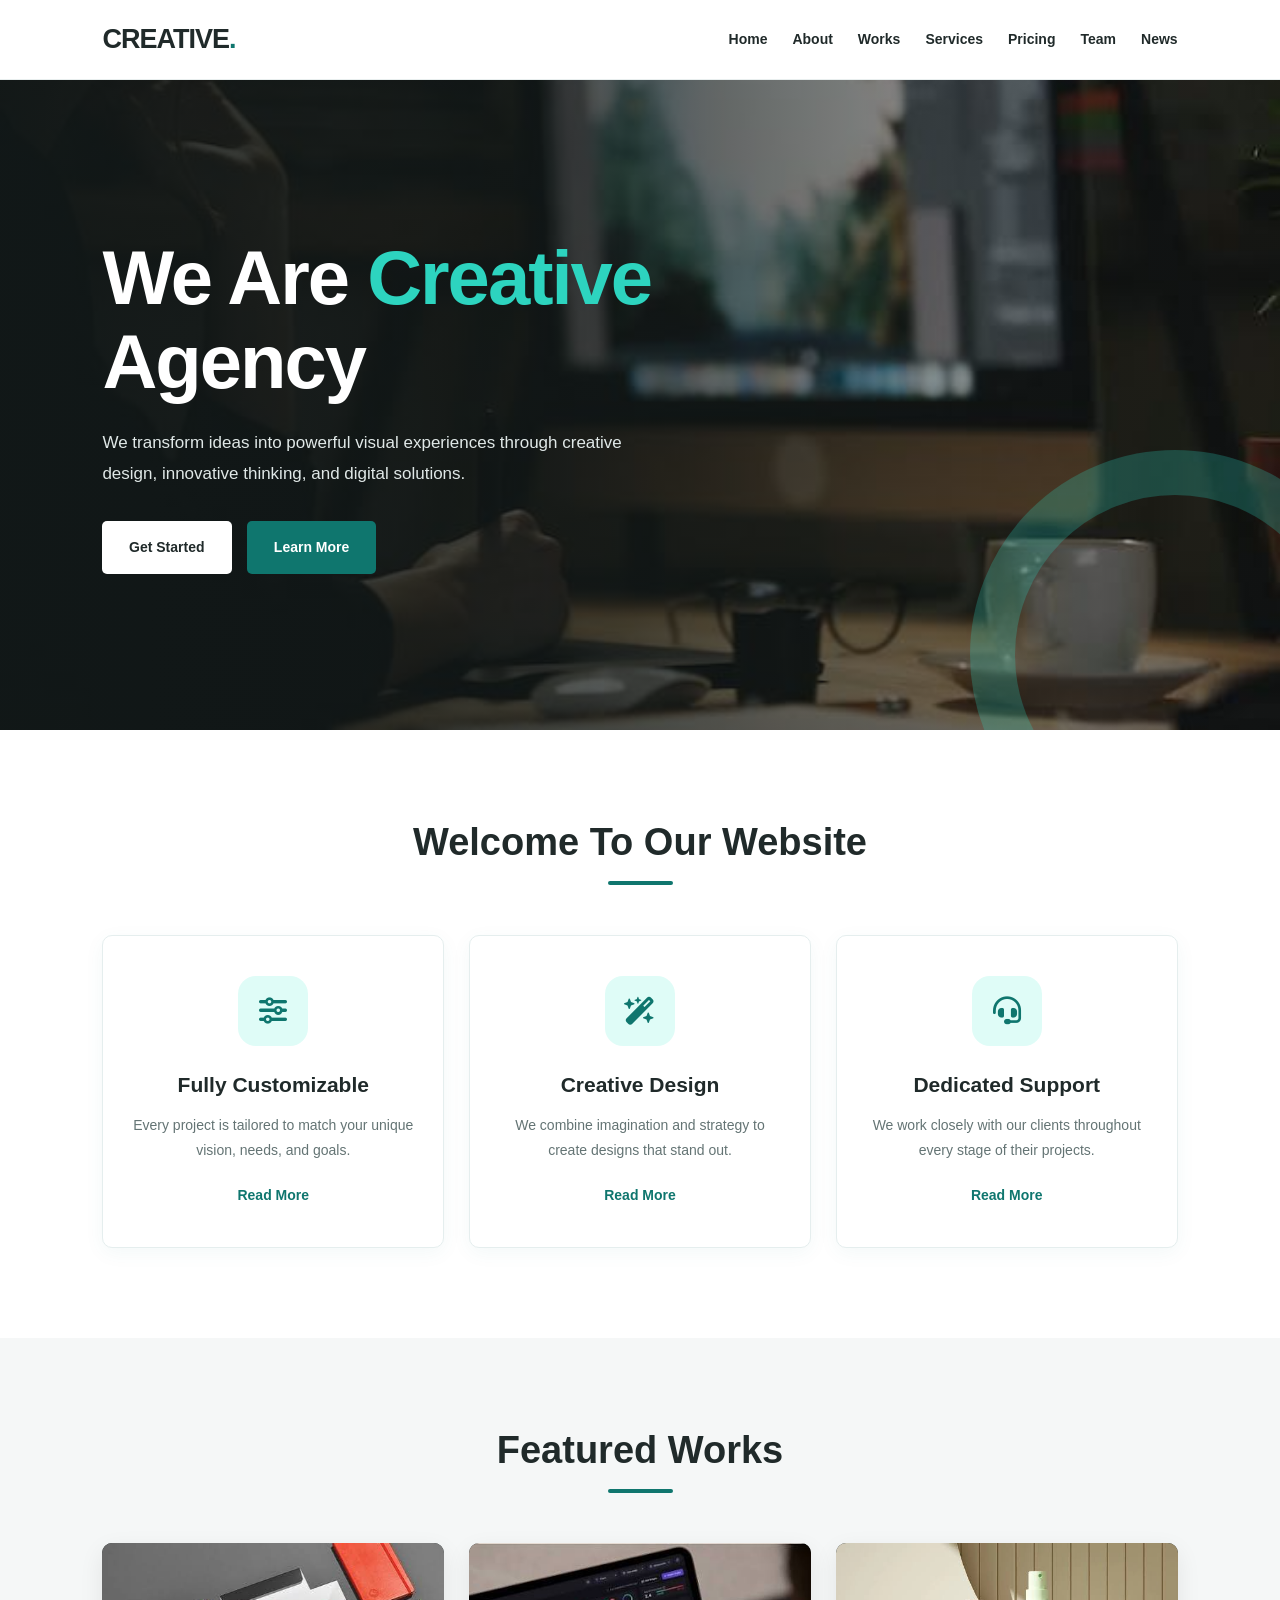
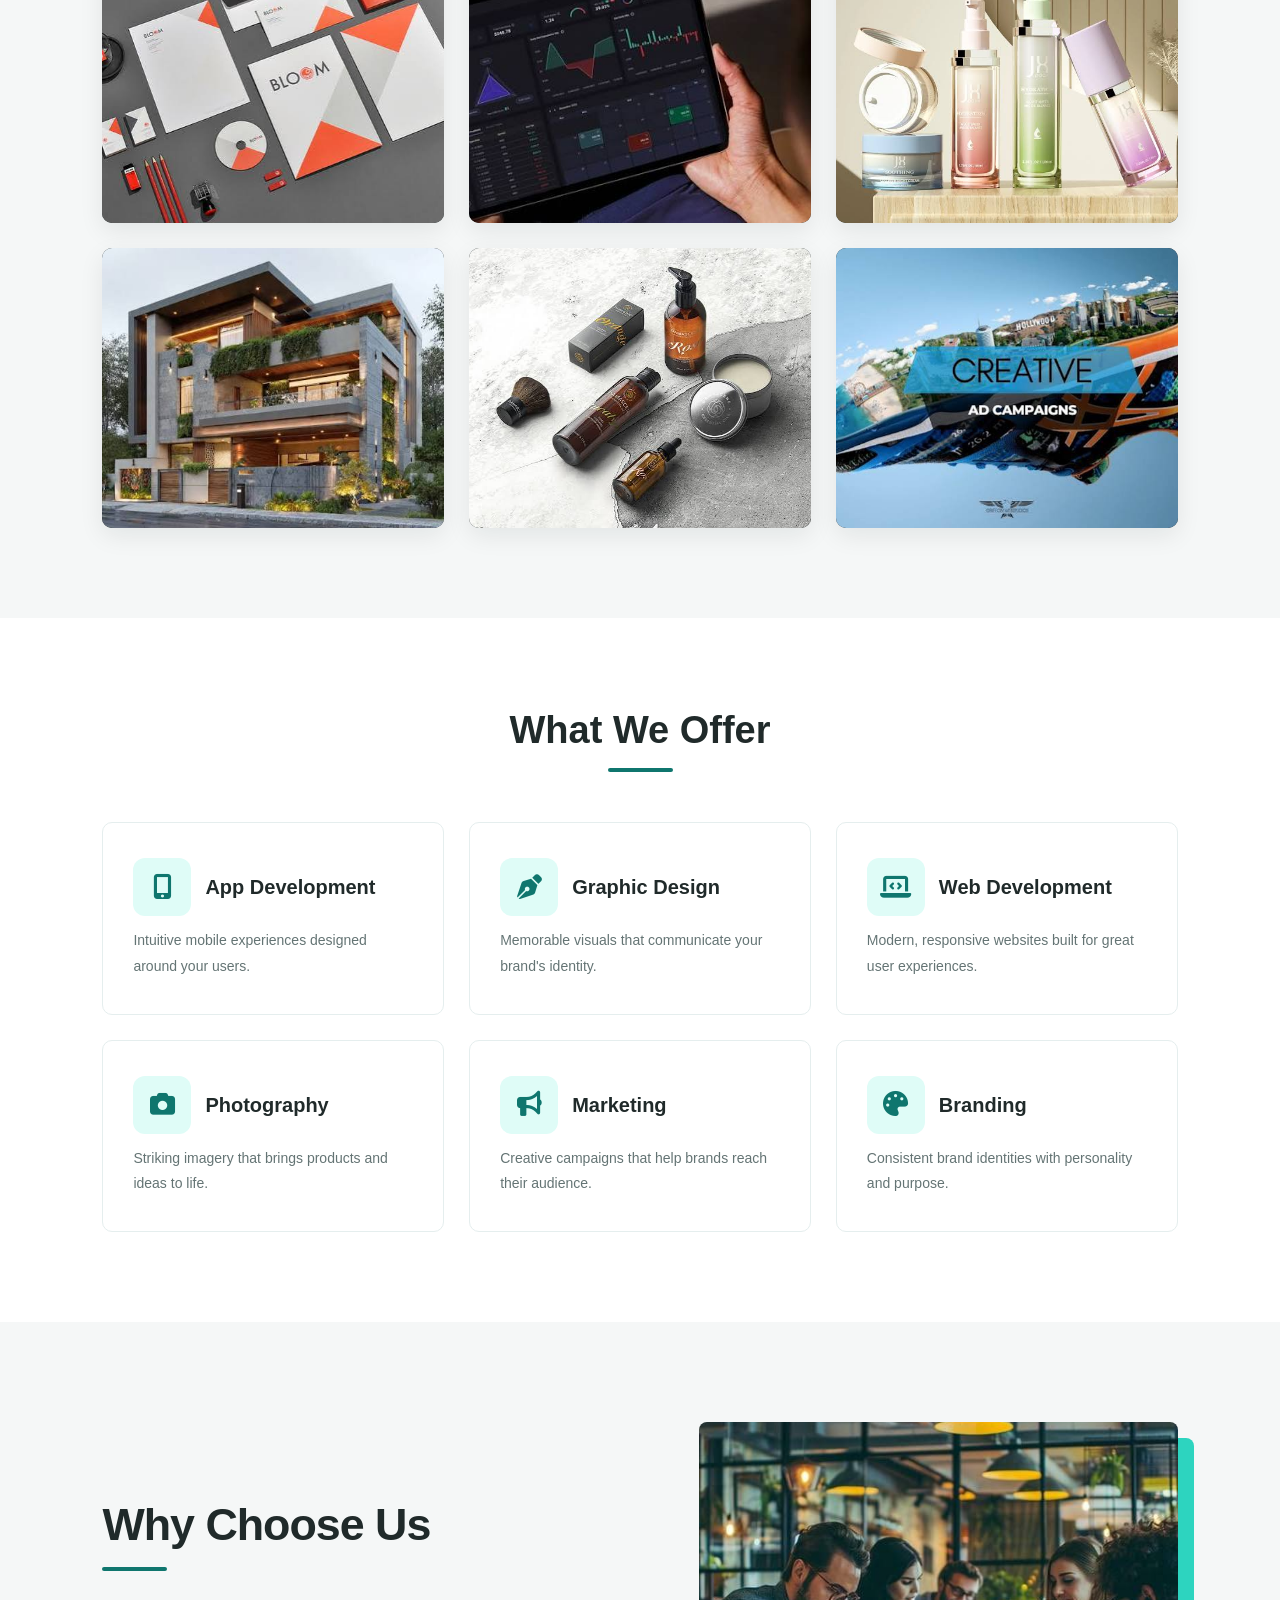
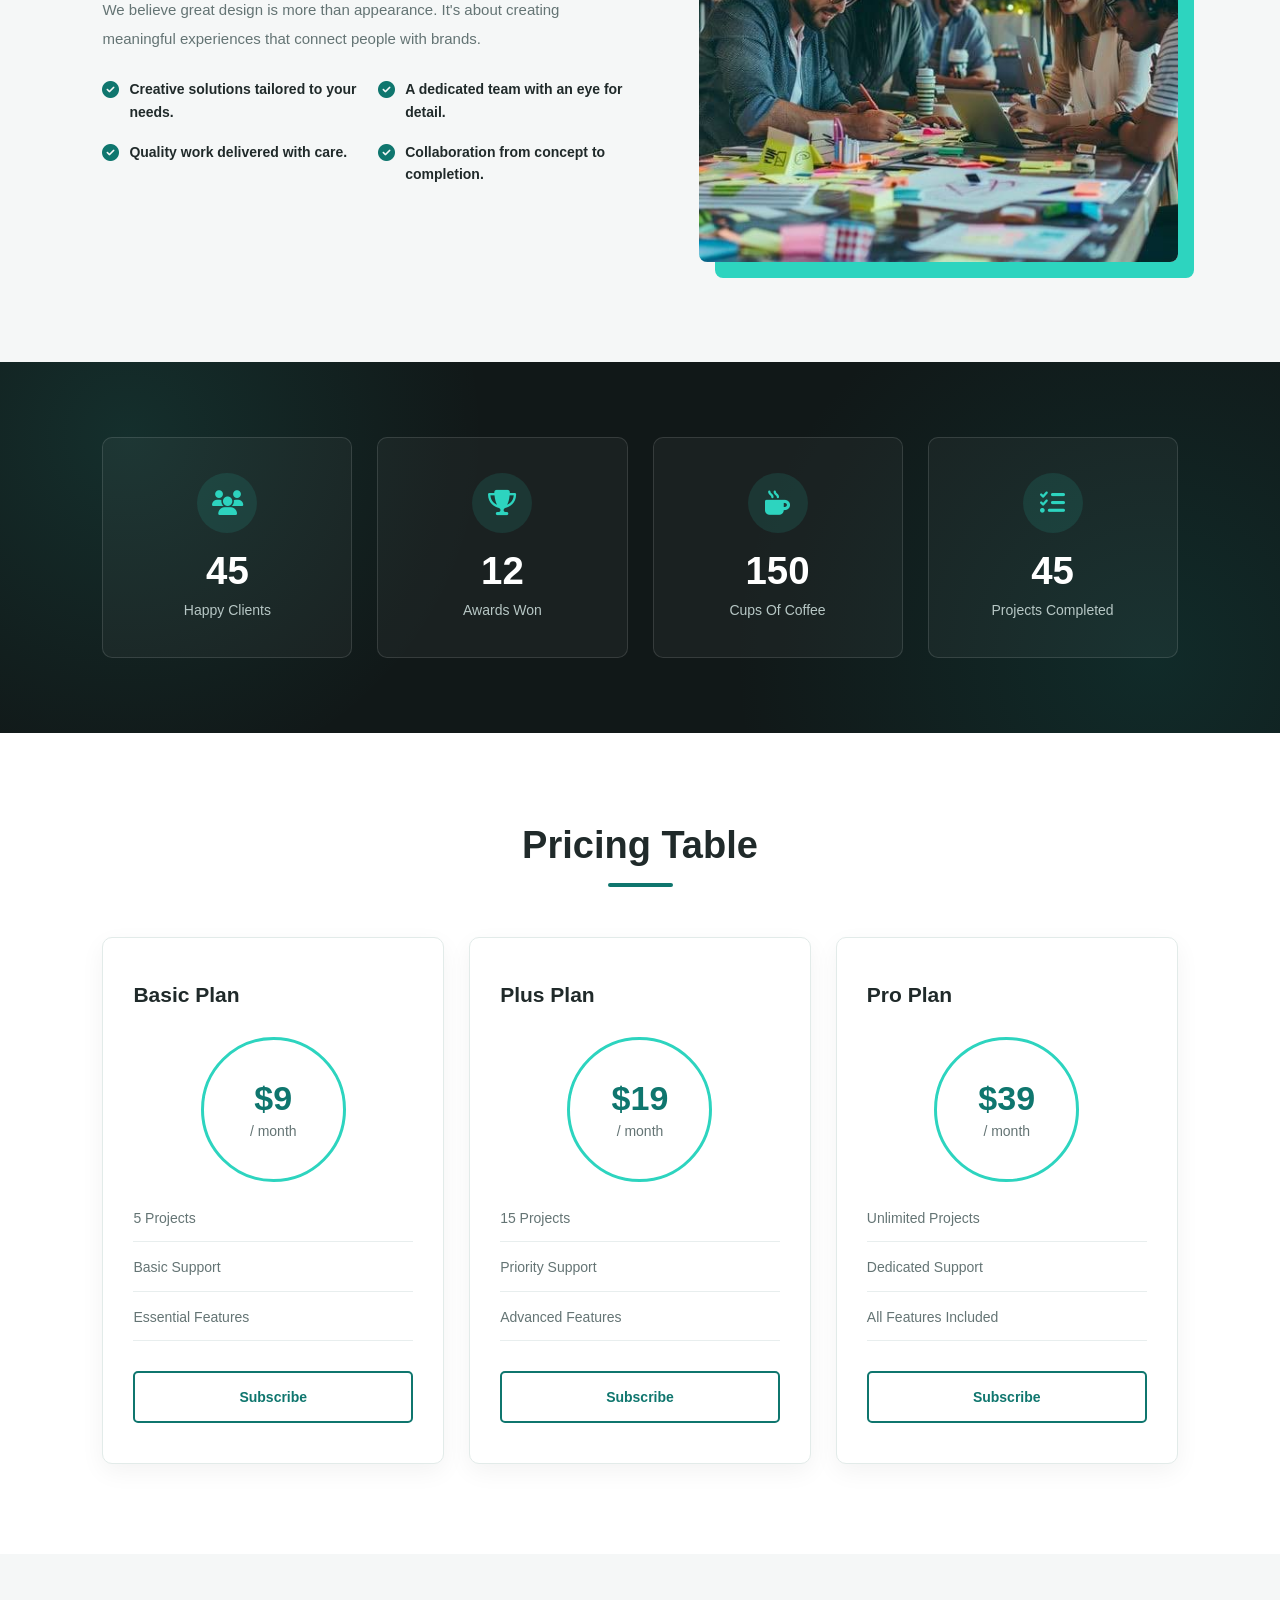
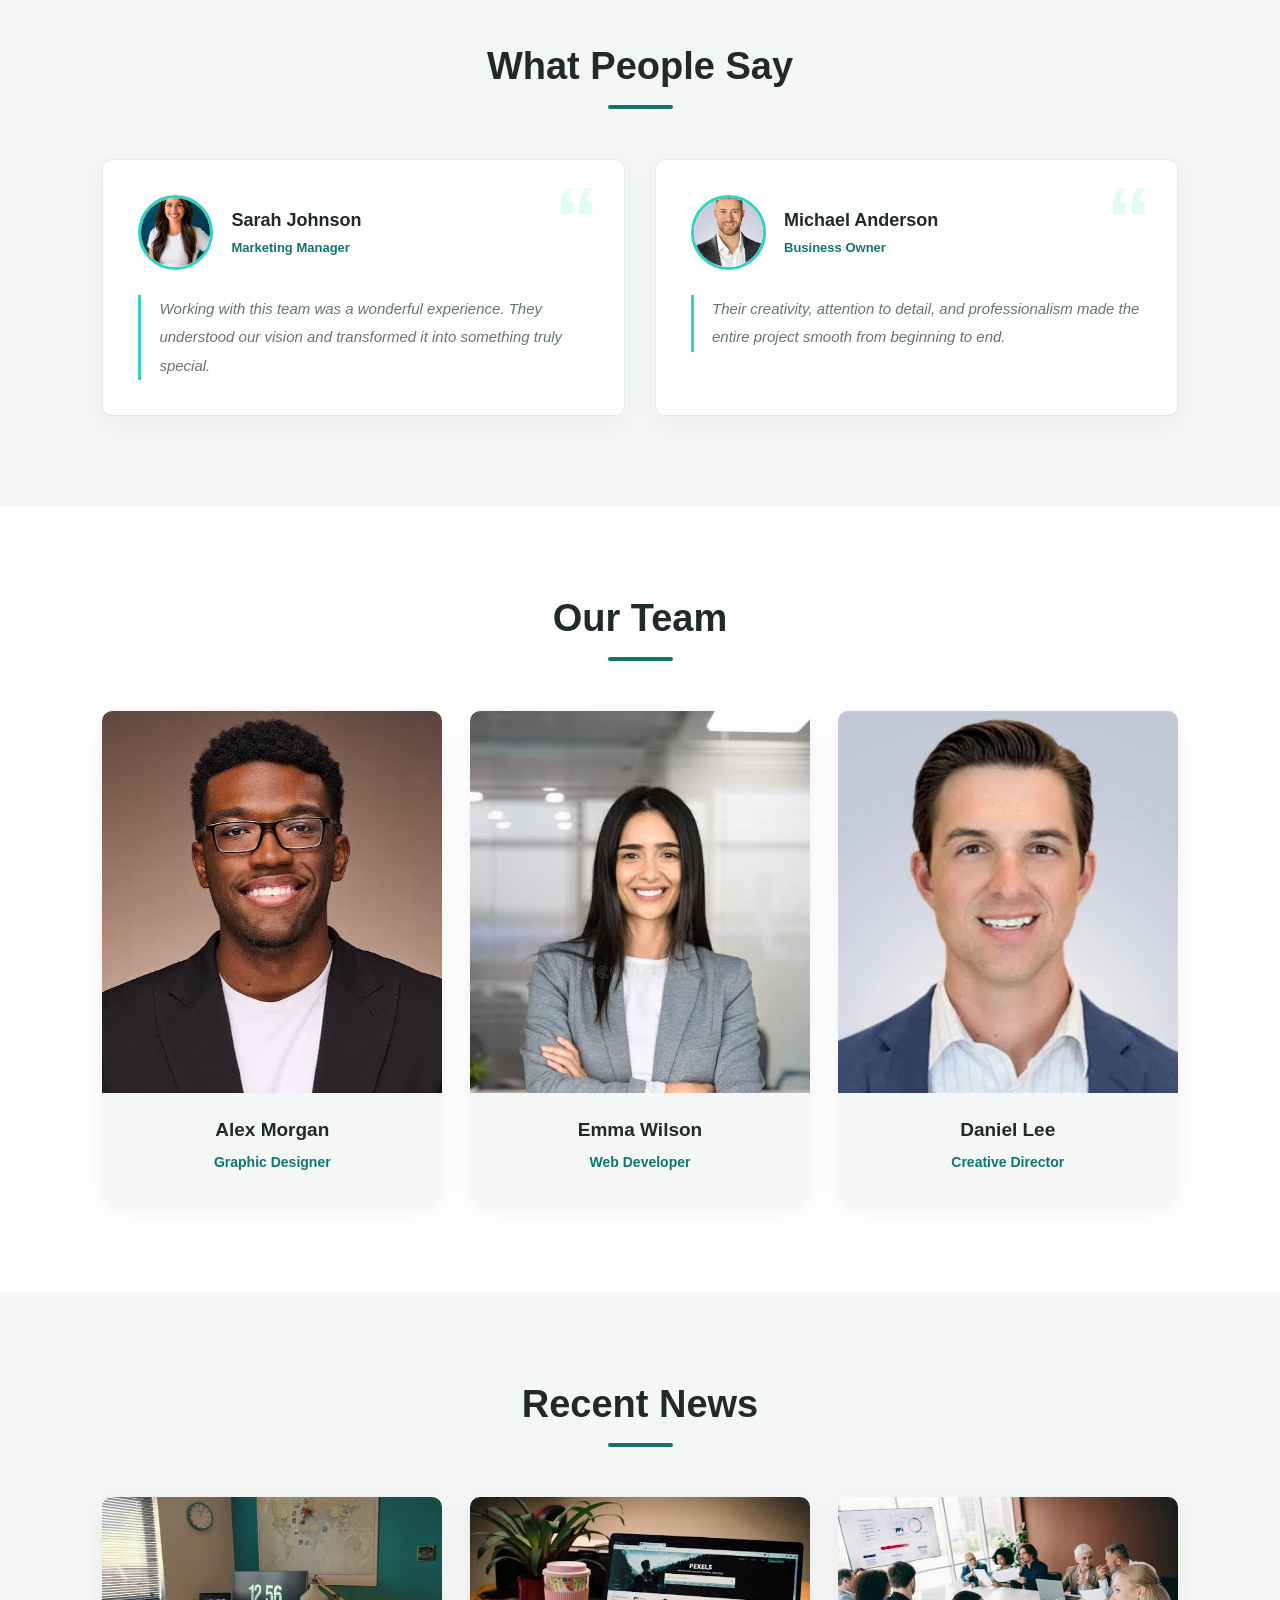
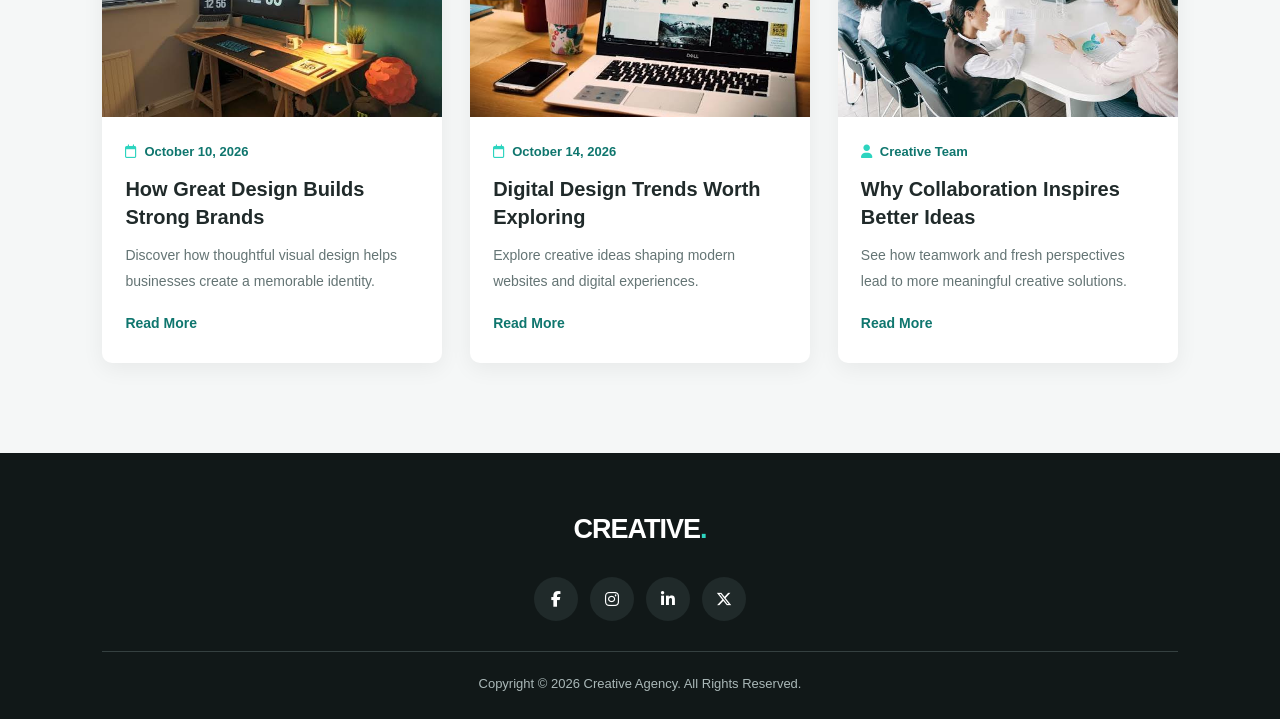
<file: index.html>
<!DOCTYPE html>
<html lang="en">
<head>
    <meta charset="UTF-8">
    <meta name="viewport" content="width=device-width, initial-scale=1.0">

    <title>Creative Agency</title>

    <link rel="stylesheet" href="style.css">
    <link rel="stylesheet" href="https://cdnjs.cloudflare.com/ajax/libs/font-awesome/6.7.2/css/all.min.css">
</head>

<body>

    <header class="header">
        <a href="#home" class="logo">CREATIVE<span>.</span></a>

        <nav class="navbar" aria-label="Main navigation">
            <a href="#home">Home</a>
            <a href="#about">About</a>
            <a href="#works">Works</a>
            <a href="#services">Services</a>
            <a href="#pricing">Pricing</a>
            <a href="#team">Team</a>
            <a href="#news">News</a>
        </nav>
    </header>

    <main>
        <section class="hero" id="home">
            <div class="hero-content">
                <h1>We Are <span>Creative</span> Agency</h1>
                <p>
                    We transform ideas into powerful visual experiences
                    through creative design, innovative thinking, and
                    digital solutions.
                </p>
                <div class="hero-buttons">
                    <a href="#welcome" class="btn btn-light">Get Started</a>
                    <a href="#works" class="btn btn-primary">Learn More</a>
                </div>
            </div>
        </section>

        <section class="welcome section-padding" id="welcome">
            <div class="section-header">
                <h2>Welcome To Our Website</h2>
                <span class="section-line"></span>
            </div>
            <div class="features-container">

                <article class="feature-card">
                    <i class="fa-solid fa-sliders feature-icon"
                       aria-hidden="true"></i>
                    <h3>Fully Customizable</h3>
                    <p>
                        Every project is tailored to match your unique
                        vision, needs, and goals.
                    </p>
                    <a href="#services" class="card-link">Read More</a>
                </article>

                <article class="feature-card">
                    <i class="fa-solid fa-wand-magic-sparkles feature-icon"
                       aria-hidden="true"></i>
                    <h3>Creative Design</h3>
                    <p>
                        We combine imagination and strategy to create
                        designs that stand out.
                    </p>
                    <a href="#works" class="card-link">Read More</a>
                </article>

                <article class="feature-card">
                    <i class="fa-solid fa-headset feature-icon"
                       aria-hidden="true"></i>
                    <h3>Dedicated Support</h3>
                    <p>
                        We work closely with our clients throughout
                        every stage of their projects.
                    </p>
                    <a href="#news" class="card-link">Read More</a>
                </article>

            </div>
        </section>

        <section class="portfolio section-padding" id="works">
            <div class="section-header">
                <h2>Featured Works</h2>
                <span class="section-line"></span>
            </div>

            <div class="portfolio-container">

                <article class="portfolio-card">
                    <img src="images/work1.jpg"
                         alt="Creative branding project">
                    <div class="portfolio-overlay">
                        <span class="portfolio-category">Branding</span>
                        <h3>Visual Identity</h3>
                        <div class="portfolio-actions">
                            <a href="#services" aria-label="Explore branding services">
                                <i class="fa-solid fa-arrow-up-right-from-square"
                                   aria-hidden="true"></i>
                            </a>
                            <a href="#about" aria-label="Learn about our agency">
                                <i class="fa-solid fa-magnifying-glass-plus"
                                   aria-hidden="true"></i>
                            </a>
                        </div>
                    </div>
                </article>

                <article class="portfolio-card">
                    <img src="images/work2.jpg"
                         alt="Modern website design project">
                    <div class="portfolio-overlay">
                        <span class="portfolio-category">Web Design</span>
                        <h3>Digital Experience</h3>
                        <div class="portfolio-actions">
                            <a href="#services" aria-label="Explore web design services">
                                <i class="fa-solid fa-arrow-up-right-from-square"
                                   aria-hidden="true"></i>
                            </a>
                            <a href="#about" aria-label="Learn about our agency">
                                <i class="fa-solid fa-magnifying-glass-plus"
                                   aria-hidden="true"></i>
                            </a>
                        </div>
                    </div>
                </article>

                <article class="portfolio-card">
                    <img src="images/work3.jpg"
                         alt="Creative packaging design">
                    <div class="portfolio-overlay">
                        <span class="portfolio-category">Packaging</span>
                        <h3>Product Stories</h3>
                        <div class="portfolio-actions">
                            <a href="#services" aria-label="Explore design services">
                                <i class="fa-solid fa-arrow-up-right-from-square"
                                   aria-hidden="true"></i>
                            </a>
                            <a href="#about" aria-label="Learn about our agency">
                                <i class="fa-solid fa-magnifying-glass-plus"
                                   aria-hidden="true"></i>
                            </a>
                        </div>
                    </div>
                </article>

                <article class="portfolio-card">
                    <img src="images/work4.jpg"
                         alt="Architectural design project">
                    <div class="portfolio-overlay">
                        <span class="portfolio-category">Architecture</span>
                        <h3>Modern Spaces</h3>
                        <div class="portfolio-actions">
                            <a href="#services" aria-label="Explore creative services">
                                <i class="fa-solid fa-arrow-up-right-from-square"
                                   aria-hidden="true"></i>
                            </a>
                            <a href="#about" aria-label="Learn about our agency">
                                <i class="fa-solid fa-magnifying-glass-plus"
                                   aria-hidden="true"></i>
                            </a>
                        </div>
                    </div>
                </article>

                <article class="portfolio-card">
                    <img src="images/work5.jpg"
                         alt="Creative product photography">
                    <div class="portfolio-overlay">
                        <span class="portfolio-category">Photography</span>
                        <h3>Product Stories</h3>
                        <div class="portfolio-actions">
                            <a href="#services" aria-label="Explore photography services">
                                <i class="fa-solid fa-arrow-up-right-from-square"
                                   aria-hidden="true"></i>
                            </a>
                            <a href="#about" aria-label="Learn about our agency">
                                <i class="fa-solid fa-magnifying-glass-plus"
                                   aria-hidden="true"></i>
                            </a>
                        </div>
                    </div>
                </article>

                <article class="portfolio-card">
                    <img src="images/work6.jpg"
                         alt="Creative advertising campaign">
                    <div class="portfolio-overlay">
                        <span class="portfolio-category">Campaign</span>
                        <h3>Bold Ideas</h3>
                        <div class="portfolio-actions">
                            <a href="#services" aria-label="Explore campaign services">
                                <i class="fa-solid fa-arrow-up-right-from-square"
                                   aria-hidden="true"></i>
                            </a>
                            <a href="#about" aria-label="Learn about our agency">
                                <i class="fa-solid fa-magnifying-glass-plus"
                                   aria-hidden="true"></i>
                            </a>
                        </div>
                    </div>
                </article>

            </div>
        </section>

        <section class="services section-padding" id="services">
            <div class="section-header">
                <h2>What We Offer</h2>
                <span class="section-line"></span>
            </div>

            <div class="services-container">

                <article class="service-card">
                    <h3>
                        <i class="fa-solid fa-mobile-screen-button"
                           aria-hidden="true"></i>
                        App Development
                    </h3>
                    <p>Intuitive mobile experiences designed around your users.</p>
                </article>

                <article class="service-card">
                    <h3>
                        <i class="fa-solid fa-pen-nib"
                           aria-hidden="true"></i>
                        Graphic Design
                    </h3>
                    <p>Memorable visuals that communicate your brand's identity.</p>
                </article>

                <article class="service-card">
                    <h3>
                        <i class="fa-solid fa-laptop-code"
                           aria-hidden="true"></i>
                        Web Development
                    </h3>
                    <p>Modern, responsive websites built for great user experiences.</p>
                </article>

                <article class="service-card">
                    <h3>
                        <i class="fa-solid fa-camera"
                           aria-hidden="true"></i>
                        Photography
                    </h3>
                    <p>Striking imagery that brings products and ideas to life.</p>
                </article>

                <article class="service-card">
                    <h3>
                        <i class="fa-solid fa-bullhorn"
                           aria-hidden="true"></i>
                        Marketing
                    </h3>
                    <p>Creative campaigns that help brands reach their audience.</p>
                </article>

                <article class="service-card">
                    <h3>
                        <i class="fa-solid fa-palette"
                           aria-hidden="true"></i>
                        Branding
                    </h3>
                    <p>Consistent brand identities with personality and purpose.</p>
                </article>

            </div>
        </section>

        <section class="about section-padding" id="about">

            <div class="about-content">
                <div class="section-header section-header-left">
                    <h2>Why Choose Us</h2>
                    <span class="section-line"></span>
                </div>
                <p>
                    We believe great design is more than appearance.
                    It's about creating meaningful experiences that connect people with brands.
                </p>
                <ul class="about-list">
                    <li>
                        <i class="fa-solid fa-circle-check"
                           aria-hidden="true"></i>
                        Creative solutions tailored to your needs.
                    </li>
                    <li>
                        <i class="fa-solid fa-circle-check"
                           aria-hidden="true"></i>
                        A dedicated team with an eye for detail.
                    </li>
                    <li>
                        <i class="fa-solid fa-circle-check"
                           aria-hidden="true"></i>
                        Quality work delivered with care.
                    </li>
                    <li>
                        <i class="fa-solid fa-circle-check"
                           aria-hidden="true"></i>
                        Collaboration from concept to completion.
                    </li>
                </ul>
            </div>

            <div class="about-image">
                <img src="images/about.jpg"
                     alt="Creative team working together in a studio">
            </div>

        </section>

        <section class="stats section-padding" id="stats">

            <div class="stats-container">

                <article class="stat-card">
                    <i class="fa-solid fa-users" aria-hidden="true"></i>
                    <h3>45</h3>
                    <p>Happy Clients</p>
                </article>

                <article class="stat-card">
                    <i class="fa-solid fa-trophy" aria-hidden="true"></i>
                    <h3>12</h3>
                    <p>Awards Won</p>
                </article>

                <article class="stat-card">
                    <i class="fa-solid fa-mug-hot" aria-hidden="true"></i>
                    <h3>150</h3>
                    <p>Cups Of Coffee</p>
                </article>

                <article class="stat-card">
                    <i class="fa-solid fa-list-check" aria-hidden="true"></i>
                    <h3>45</h3>
                    <p>Projects Completed</p>
                </article>

            </div>
        </section>

        <section class="pricing section-padding" id="pricing">
            <div class="section-header">
                <h2>Pricing Table</h2>
                <span class="section-line"></span>
            </div>

            <div class="pricing-container">

                <article class="pricing-card">
                    <h3>Basic Plan</h3>
                    <div class="price-circle">
                        <p><span>$9</span> / month</p>
                    </div>
                    <ul class="pricing-features">
                        <li>5 Projects</li>
                        <li>Basic Support</li>
                        <li>Essential Features</li>
                    </ul>
                    <a href="#contact" class="btn btn-outline">Subscribe</a>
                </article>

                <article class="pricing-card">
                    <h3>Plus Plan</h3>
                    <div class="price-circle">
                        <p><span>$19</span> / month</p>
                    </div>
                    <ul class="pricing-features">
                        <li>15 Projects</li>
                        <li>Priority Support</li>
                        <li>Advanced Features</li>
                    </ul>
                    <a href="#contact" class="btn btn-outline">Subscribe</a>
                </article>

                <article class="pricing-card">
                    <h3>Pro Plan</h3>
                    <div class="price-circle">
                        <p><span>$39</span> / month</p>
                    </div>
                    <ul class="pricing-features">
                        <li>Unlimited Projects</li>
                        <li>Dedicated Support</li>
                        <li>All Features Included</li>
                    </ul>
                    <a href="#contact" class="btn btn-outline">Subscribe</a>
                </article>

            </div>
        </section>

        <section class="testimonials section-padding" id="testimonials">
            <div class="section-header">
                <h2>What People Say</h2>
                <span class="section-line"></span>
            </div>

            <div class="testimonials-container">

                <article class="testimonial-card">
                    <div class="testimonial-person">
                        <img src="images/person2.jpg"
                             alt="Portrait of a satisfied client">
                        <div>
                            <h3>Sarah Johnson</h3>
                            <p>Marketing Manager</p>
                        </div>
                    </div>
                    <blockquote>
                        Working with this team was a wonderful experience.
                        They understood our vision and transformed it into
                        something truly special.
                    </blockquote>
                </article>

                <article class="testimonial-card">
                    <div class="testimonial-person">
                        <img src="images/person1.jpg"
                             alt="Portrait of a satisfied client">
                        <div>
                            <h3>Michael Anderson</h3>
                            <p>Business Owner</p>
                        </div>
                    </div>
                    <blockquote>
                        Their creativity, attention to detail, and
                        professionalism made the entire project smooth
                        from beginning to end.
                    </blockquote>
                </article>

            </div>
        </section>

        <section class="team section-padding" id="team">
            <div class="section-header">
                <h2>Our Team</h2>
                <span class="section-line"></span>
            </div>

            <div class="team-container">
                <article class="team-card">
                    <div class="team-image">
                        <img src="images/team2.jpg"
                             alt="Alex Morgan, graphic designer">
                        <div class="team-socials">
                            <a href="#contact" aria-label="Alex on Facebook">
                                <i class="fa-brands fa-facebook-f"
                                   aria-hidden="true"></i>
                            </a>
                            <a href="#contact" aria-label="Alex on LinkedIn">
                                <i class="fa-brands fa-linkedin-in"
                                   aria-hidden="true"></i>
                            </a>
                            <a href="#contact" aria-label="Alex on Instagram">
                                <i class="fa-brands fa-instagram"
                                   aria-hidden="true"></i>
                            </a>
                        </div>
                    </div>
                    <div class="team-info">
                        <h3>Alex Morgan</h3>
                        <p>Graphic Designer</p>
                    </div>
                </article>

                <article class="team-card">
                    <div class="team-image">
                        <img src="images/team1.jpg"
                             alt="Emma Wilson, web developer">
                        <div class="team-socials">
                            <a href="#contact" aria-label="Emma on Facebook">
                                <i class="fa-brands fa-facebook-f"
                                   aria-hidden="true"></i>
                            </a>
                            <a href="#contact" aria-label="Emma on LinkedIn">
                                <i class="fa-brands fa-linkedin-in"
                                   aria-hidden="true"></i>
                            </a>
                            <a href="#contact" aria-label="Emma on Instagram">
                                <i class="fa-brands fa-instagram"
                                   aria-hidden="true"></i>
                            </a>
                        </div>
                    </div>
                    <div class="team-info">
                        <h3>Emma Wilson</h3>
                        <p>Web Developer</p>
                    </div>
                </article>

                <article class="team-card">
                    <div class="team-image">
                        <img src="images/team3.jpg"
                             alt="Daniel Lee, creative director">
                        <div class="team-socials">
                            <a href="#contact" aria-label="Daniel on Facebook">
                                <i class="fa-brands fa-facebook-f"
                                   aria-hidden="true"></i>
                            </a>
                            <a href="#contact" aria-label="Daniel on LinkedIn">
                                <i class="fa-brands fa-linkedin-in"
                                   aria-hidden="true"></i>
                            </a>
                            <a href="#contact" aria-label="Daniel on Instagram">
                                <i class="fa-brands fa-instagram"
                                   aria-hidden="true"></i>
                            </a>
                        </div>
                    </div>
                    <div class="team-info">
                        <h3>Daniel Lee</h3>
                        <p>Creative Director</p>
                    </div>
                </article>

            </div>
        </section>

        <section class="news section-padding" id="news">
            <div class="section-header">
                <h2>Recent News</h2>
                <span class="section-line"></span>
            </div>

            <div class="news-container">

                <article class="news-card">
                    <img src="images/news1.jpg"
                         alt="Design team exploring new creative ideas">
                    <div class="news-content">
                        <p class="news-meta">
                            <i class="fa-regular fa-calendar"
                               aria-hidden="true"></i>
                            October 10, 2026
                        </p>
                        <h3>How Great Design Builds Strong Brands</h3>
                        <p>
                            Discover how thoughtful visual design helps
                            businesses create a memorable identity.
                        </p>
                        <a href="#contact" class="card-link">Read More</a>
                    </div>
                </article>

                <article class="news-card">
                    <img src="images/news2.jpg"
                         alt="Designer creating a digital interface">
                    <div class="news-content">
                        <p class="news-meta">
                            <i class="fa-regular fa-calendar"
                               aria-hidden="true"></i>
                            October 14, 2026
                        </p>
                        <h3>Digital Design Trends Worth Exploring</h3>
                        <p>
                            Explore creative ideas shaping modern
                            websites and digital experiences.
                        </p>
                        <a href="#contact" class="card-link">Read More</a>
                    </div>
                </article>

                <article class="news-card">
                    <img src="images/news3.jpg"
                         alt="Creative professionals collaborating in a studio">
                    <div class="news-content">
                        <p class="news-meta">
                            <i class="fa-solid fa-user"
                               aria-hidden="true"></i>
                            Creative Team
                        </p>
                        <h3>Why Collaboration Inspires Better Ideas</h3>
                        <p>
                            See how teamwork and fresh perspectives
                            lead to more meaningful creative solutions.
                        </p>
                        <a href="#contact" class="card-link">Read More</a>
                    </div>
                </article>

            </div>
        </section>

    </main>

    <footer class="footer" id="contact">

        <a href="#home" class="footer-logo">CREATIVE<span>.</span></a>

        <div class="footer-socials">
            <a href="#contact" aria-label="Facebook">
                <i class="fa-brands fa-facebook-f" aria-hidden="true"></i>
            </a>
            <a href="#contact" aria-label="Instagram">
                <i class="fa-brands fa-instagram" aria-hidden="true"></i>
            </a>
            <a href="#contact" aria-label="LinkedIn">
                <i class="fa-brands fa-linkedin-in" aria-hidden="true"></i>
            </a>
            <a href="#contact" aria-label="Twitter">
                <i class="fa-brands fa-x-twitter" aria-hidden="true"></i>
            </a>
        </div>

        <p class="copyright">
            Copyright &copy; 2026 Creative Agency. All Rights Reserved.
        </p>

    </footer>

</body>
</html>
</file>
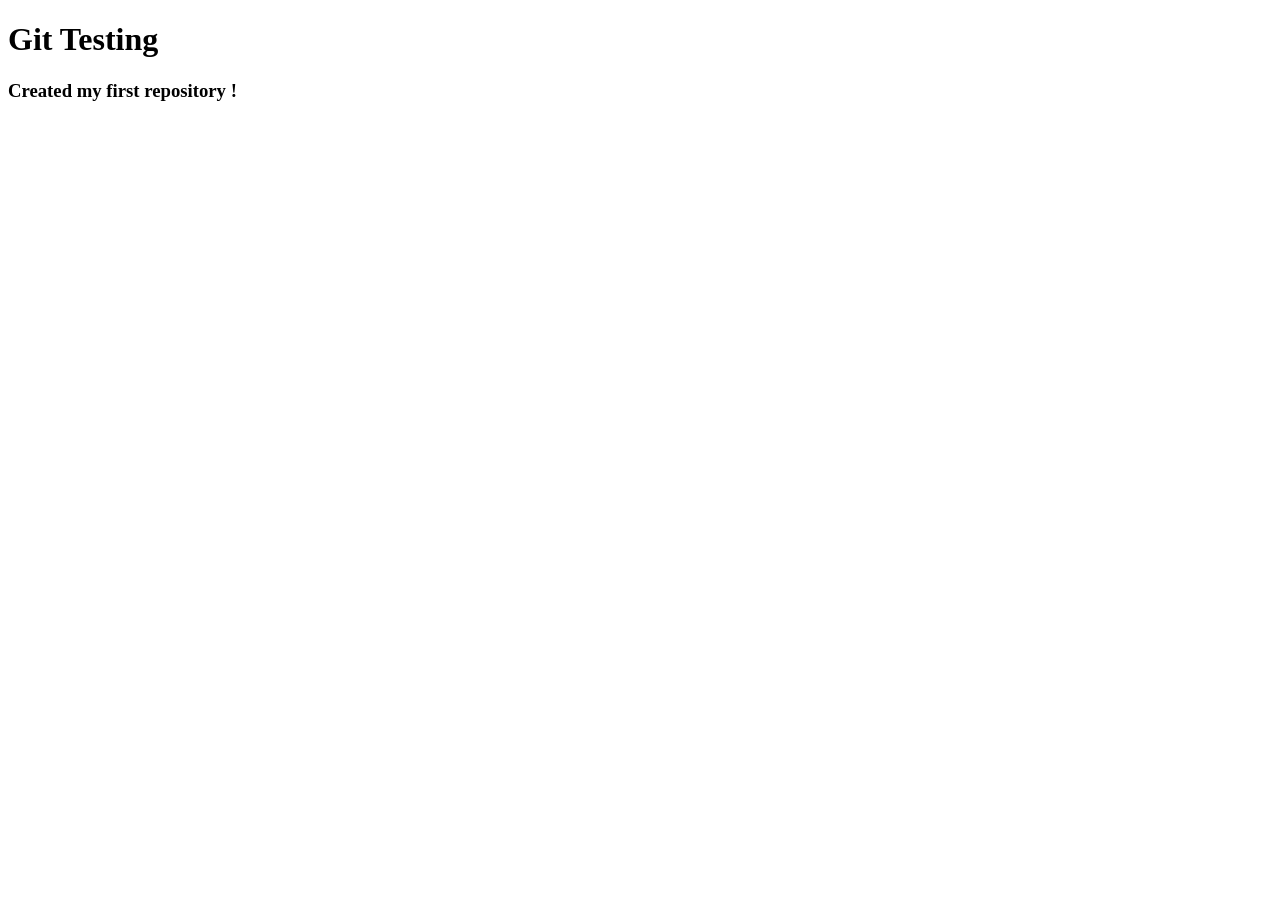
<file: test1.html>
<!DOCTYPE html>
<html lang="en">
<head>
    <meta charset="UTF-8">
    <meta name="viewport" content="width=device-width, initial-scale=1.0">
    <title>Document</title>
</head>
<body>
    <h1>Git Testing</h1>
    <h3>Created my first repository !</h3>
</body>
</html>
</file>
<file: style.css>
/* ==================== GLOBAL RESET ==================== */
* {
    margin: 0;
    padding: 0;
    box-sizing: border-box;
}

:root {
    --teal: #0F766E;
    --bright-teal: #2DD4BF;
    --light-teal: #DFFCF7;
    --charcoal: #202A2A;
    --dark: #111818;
    --white: #FFFFFF;
    --light-grey: #F5F7F7;
    --text-grey: #647474;

    --transition: 0.3s ease;
}

html {
    scroll-behavior: smooth;
    scroll-padding-top: 90px;
}

body {
    font-family: Arial, Helvetica, sans-serif;
    background-color: var(--white);
    color: var(--charcoal);
    line-height: 1.6;
    overflow-x: hidden;
}

a {
    text-decoration: none;
    color: inherit;
}

img {
    display: block;
    max-width: 100%;
}

button, input, textarea {
    font: inherit;
}

::selection {
    background-color: var(--bright-teal);
    color: var(--dark);
}

/* ==================== HEADER ==================== */
.header {
    width: 100%;
    min-height: 80px;
    padding: 15px 8%;

    display: flex;
    align-items: center;
    justify-content: space-between;
    gap: 30px;

    background-color: var(--white);
    border-bottom: 1px solid #E8EEEE;

    position: sticky;
    top: 0;
    z-index: 1000;
}

/* Logo */
.logo, .footer-logo {
    font-size: 27px;
    font-weight: 800;
    letter-spacing: -1px;
    color: var(--charcoal);
    white-space: nowrap;
}

.logo span, .footer-logo span {
    color: var(--teal);
}

/* Navigation */
.navbar {
    display: flex;
    align-items: center;
    justify-content: flex-end;
    gap: 25px;
}

.navbar a {
    position: relative;
    padding: 8px 0;

    font-size: 14px;
    font-weight: 600;
    color: var(--charcoal);

    transition: color var(--transition);
}

/* Animated underline */
.navbar a::after {
    content: "";
    position: absolute;
    bottom: 0;
    left: 0;

    width: 0;
    height: 3px;

    background-color: var(--bright-teal);
    transition: width var(--transition);
}

.navbar a:hover {
    color: var(--teal);
}

.navbar a:hover::after {
    width: 100%;
}

/* ==================== SHARED BUTTONS ==================== */
.btn {
    display: inline-flex;
    align-items: center;
    justify-content: center;
    gap: 8px;

    padding: 13px 25px;
    border: 2px solid transparent;
    border-radius: 5px;

    font-size: 14px;
    font-weight: 700;
    cursor: pointer;

    transition:
        background-color var(--transition),
        color var(--transition),
        border-color var(--transition),
        transform var(--transition);
}

.btn:hover {
    transform: translateY(-3px);
}

/* Teal button */
.btn-primary {
    background-color: var(--teal);
    color: var(--white);
}

.btn-primary:hover {
    background-color: var(--bright-teal);
    color: var(--dark);
}

/* Light button */
.btn-light {
    background-color: var(--white);
    color: var(--charcoal);
}

.btn-light:hover {
    background-color: var(--bright-teal);
    color: var(--dark);
}

/* Outlined button */
.btn-outline {
    background-color: transparent;
    color: var(--teal);
    border-color: var(--teal);
}

.btn-outline:hover {
    background-color: var(--teal);
    color: var(--white);
}

/* ==================== SHARED SECTION HEADINGS ==================== */
.section-padding {
    padding: 90px 8%;
}

.section-header {
    text-align: center;
    margin-bottom: 50px;
}

.section-header h2 {
    color: var(--charcoal);
    font-size: clamp(28px, 3vw, 38px);
    font-weight: 800;
    line-height: 1.2;
    margin-bottom: 15px;
}

.section-line {
    display: block;
    width: 65px;
    height: 4px;
    margin: 0 auto;

    background-color: var(--teal);
    border-radius: 5px;

    transition: width var(--transition);
}

.section-header:hover .section-line {
    width: 100px;
}

/* For headings aligned to the left */
.section-header-left {
    text-align: left;
}

.section-header-left .section-line {
    margin-left: 0;
}

/* ==================== COMMON TEXT LINKS ==================== */
.card-link {
    display: inline-block;
    margin-top: 15px;

    color: var(--teal);
    font-weight: 700;
    font-size: 14px;

    transition:
        color var(--transition),
        transform var(--transition);
}

.card-link:hover {
    color: var(--bright-teal);
    transform: translateX(4px);
}

/* ==================== FOOTER ==================== */
.footer {
    background-color: var(--dark);
    color: var(--white);

    padding: 55px 8% 25px;
    text-align: center;
}

/* Footer logo */
.footer-logo {
    display: inline-block;
    color: var(--white);
    margin-bottom: 25px;
}

.footer-logo span {
    color: var(--bright-teal);
}

/* Social icons */
.footer-socials {
    display: flex;
    justify-content: center;
    align-items: center;
    flex-wrap: wrap;
    gap: 12px;

    margin-bottom: 30px;
}

.footer-socials a {
    display: flex;
    align-items: center;
    justify-content: center;

    width: 44px;
    height: 44px;

    border-radius: 50%;
    background-color: var(--charcoal);
    color: var(--white);

    transition:
        background-color var(--transition),
        color var(--transition),
        transform var(--transition);
}

.footer-socials a:hover {
    background-color: var(--bright-teal);
    color: var(--dark);
    transform: translateY(-5px);
}

/* Copyright */
.copyright {
    padding-top: 22px;
    border-top: 1px solid #354040;

    color: #AAB8B8;
    font-size: 13px;
}

/* ==================== RESPONSIVE FOUNDATION ==================== */
@media (max-width: 1000px) {

    .header {
        padding: 15px 5%;
        gap: 20px;
    }

    .navbar {
        gap: 15px;
    }

    .navbar a {
        font-size: 13px;
    }

    .section-padding {
        padding: 70px 5%;
    }
}

@media (max-width: 700px) {

    .header {
        position: relative;
        flex-direction: column;
        gap: 12px;
        padding: 18px 5%;
    }

    .navbar {
        justify-content: center;
        flex-wrap: wrap;
        gap: 8px 18px;
    }

    .navbar a {
        font-size: 13px;
    }

    .section-padding {
        padding: 55px 6%;
    }

    .section-header {
        margin-bottom: 35px;
    }

    .footer {
        padding: 40px 6% 20px;
    }
}

/* ==================== ACCESSIBILITY ==================== */
a:focus-visible {
    outline: 3px solid var(--bright-teal);
    outline-offset: 4px;
}

@media (prefers-reduced-motion: reduce) {
    html {
        scroll-behavior: auto;
    }

    *,
    *::before,
    *::after {
        transition-duration: 0.01ms !important;
        animation-duration: 0.01ms !important;
        scroll-behavior: auto !important;
    }
}

/* ==================== HERO SECTION ==================== */
.hero {
    min-height: 650px;
    padding: 100px 8%;

    display: flex;
    align-items: center;
    justify-content: flex-start;

    position: relative;
    isolation: isolate;

    background-image:
        linear-gradient(
            90deg,
            rgba(17, 24, 24, 0.92) 0%,
            rgba(17, 24, 24, 0.72) 48%,
            rgba(17, 24, 24, 0.25) 100%
        ),
        url("images/hero.jpg");

    background-size: cover;
    background-position: center;
    background-repeat: no-repeat;

    color: var(--white);
    overflow: hidden;
}

/* Decorative teal accent */
.hero::after {
    content: "";
    position: absolute;
    z-index: -1;

    width: 320px;
    height: 320px;
    right: -100px;
    bottom: -130px;

    border: 45px solid rgba(45, 212, 191, 0.25);
    border-radius: 50%;
}

/* Hero content */
.hero-content {
    max-width: 720px;
}

.hero-content h1 {
    font-size: clamp(42px, 6vw, 76px);
    font-weight: 800;
    line-height: 1.1;
    letter-spacing: -2px;

    margin-bottom: 25px;
}

.hero-content h1 span {
    color: var(--bright-teal);
}

.hero-content p {
    max-width: 570px;
    margin-bottom: 32px;

    font-size: 17px;
    line-height: 1.8;
    color: #E0E8E7;
}

/* Hero buttons */
.hero-buttons {
    display: flex;
    flex-wrap: wrap;
    gap: 15px;
}

/* Subtle entrance effect */
.hero-content h1,
.hero-content p,
.hero-buttons {
    animation: heroFadeIn 0.8s ease both;
}

.hero-content p {
    animation-delay: 0.15s;
}

.hero-buttons {
    animation-delay: 0.3s;
}

@keyframes heroFadeIn {
    from {
        opacity: 0;
        transform: translateY(20px);
    }

    to {
        opacity: 1;
        transform: translateY(0);
    }
}

/* Hero responsive layout */
@media (max-width: 700px) {
    .hero {
        min-height: 560px;
        padding: 80px 6%;

        background-position: 60% center;

        background-image:
            linear-gradient(
                rgba(17, 24, 24, 0.78),
                rgba(17, 24, 24, 0.88)
            ),
            url("images/hero.jpg");
    }

    .hero-content h1 {
        letter-spacing: -1px;
    }

    .hero-content p {
        font-size: 15px;
    }

    .hero-buttons {
        gap: 12px;
    }
}

/* ========== WELCOME SECTION ========== */
.welcome {
    background-color: var(--white);
    text-align: center;
}

.welcome .section-header p {
    max-width: 650px;
    margin: 20px auto 0;
    color: var(--text-grey);
    font-size: 15px;
}

/* Feature cards layout */
.features-container {
    display: grid;
    grid-template-columns: repeat(3, 1fr);
    gap: 25px;
    margin-top: 45px;
}

.feature-card {
    padding: 40px 28px;
    background-color: var(--white);
    border: 1px solid #E5EEEE;
    border-radius: 10px;
    box-shadow: 0 5px 20px rgba(15, 118, 110, 0.05);
    transition: transform var(--transition),
                box-shadow var(--transition),
                border-color var(--transition);
    /*diagonal grey hover effect*/
    position: relative;
    overflow: hidden;
    z-index: 1;
}

.feature-card:hover {
    transform: translateY(-8px);
    border-color: var(--bright-teal);
    box-shadow: 0 15px 35px rgba(15, 118, 110, 0.12);
}

.feature-card::before {
    content: "";
    position: absolute;
    top: 0;
    left: 0;
    width: 0;
    height: 0;
    background-color: #d3d3d3;
    transition: width 0.6s ease, height 0.6s ease;
    z-index: -1;
}
.feature-card:hover::before {
    width: 150%;
    height: 150%;
}

/* Icon inside each card */
.feature-card i {
    display: inline-flex;
    align-items: center;
    justify-content: center;
    width: 70px;
    height: 70px;
    margin-bottom: 22px;
    border-radius: 18px;
    background-color: var(--light-teal);
    color: var(--teal);
    font-size: 28px;
    transition: background-color var(--transition),
                color var(--transition),
                transform var(--transition);
}

.feature-card:hover i {
    background-color: var(--teal);
    color: var(--white);
    transform: rotate(-5deg);
}

/* Card title and description */
.feature-card h3 {
    margin-bottom: 12px;
    color: var(--charcoal);
    font-size: 21px;
    font-weight: 700;
}

.feature-card p {
    color: var(--text-grey);
    font-size: 14px;
    line-height: 1.8;
}

.feature-card .card-link {
    margin-top: 20px;
}

/* Responsive layout */
@media (max-width: 900px) {
    .features-container {
        grid-template-columns: repeat(2, 1fr);
    }
}

@media (max-width: 600px) {
    .features-container {
        grid-template-columns: 1fr;
        gap: 18px;
    }

    .feature-card {
        padding: 32px 24px;
    }
}

/* ========== PORTFOLIO SECTION ========== */
.portfolio {
    background-color: var(--light-grey);
}

.portfolio .section-header p {
    max-width: 650px;
    margin: 20px auto 0;
    color: var(--text-grey);
    font-size: 15px;
}

/* Portfolio grid */
.portfolio-container {
    display: grid;
    grid-template-columns: repeat(3, 1fr);
    gap: 25px;
}

/* Individual project card */
.portfolio-card {
    position: relative;
    min-height: 280px;
    overflow: hidden;
    border-radius: 10px;
    background-color: var(--charcoal);
    box-shadow: 0 8px 24px rgba(17, 24, 24, 0.08);
}

/* Project image */
.portfolio-card img {
    width: 100%;
    height: 280px;
    object-fit: cover;
    transition: transform 0.5s ease;
}

/* Dark overlay with project details */
.portfolio-overlay {
    position: absolute;
    inset: 0;
    display: flex;
    flex-direction: column;
    align-items: center;
    justify-content: center;
    padding: 25px;
    text-align: center;
    color: var(--white);
    background-color: rgba(17, 24, 24, 0.82);
    opacity: 0;
    transition: opacity var(--transition);
}

.portfolio-overlay span {
    margin-bottom: 10px;
    color: var(--bright-teal);
    font-size: 13px;
    font-weight: 700;
    text-transform: uppercase;
    letter-spacing: 2px;
}

.portfolio-overlay h3 {
    margin-bottom: 18px;
    font-size: 23px;
    line-height: 1.3;
}

/* Project action icons */
.portfolio-actions {
    display: flex;
    gap: 12px;
}

.portfolio-actions a {
    display: flex;
    align-items: center;
    justify-content: center;
    width: 42px;
    height: 42px;
    border-radius: 50%;
    background-color: var(--bright-teal);
    color: var(--dark);
    transition: background-color var(--transition),
                transform var(--transition);
}

.portfolio-actions a:hover {
    background-color: var(--white);
    transform: translateY(-4px);
}

/* Hover effects */
.portfolio-card:hover img {
    transform: scale(1.1);
}

.portfolio-card:hover .portfolio-overlay {
    opacity: 1;
}

/* Responsive layout */
@media (max-width: 900px) {
    .portfolio-container {
        grid-template-columns: repeat(2, 1fr);
        gap: 20px;
    }
}

@media (max-width: 600px) {
    .portfolio-container {
        grid-template-columns: 1fr;
    }

    .portfolio-card,
    .portfolio-card img {
        min-height: 260px;
        height: 260px;
    }

    /* Keep project details visible on touch screens */
    .portfolio-overlay {
        opacity: 1;
        background-color: rgba(17, 24, 24, 0.55);
    }
}

/* ========== SERVICES SECTION ========== */
.services {
    background-color: var(--white);
}

.services .section-header p {
    max-width: 650px;
    margin: 20px auto 0;
    color: var(--text-grey);
    font-size: 15px;
}

/* Services grid */
.services-container {
    display: grid;
    grid-template-columns: repeat(3, 1fr);
    gap: 25px;
}

/* Individual service card */
.service-card {
    padding: 35px 30px;
    background-color: var(--white);
    border: 1px solid #E5EEEE;
    border-radius: 10px;
    transition: transform var(--transition),
                box-shadow var(--transition),
                border-color var(--transition);
    /*diagonal grey hover effect*/
    position: relative;
    overflow: hidden;
    z-index: 1;
}

.service-card:hover {
    transform: translateY(-6px);
    border-color: var(--bright-teal);
    box-shadow: 0 12px 30px rgba(15, 118, 110, 0.1);
}

.service-card::before {
    content: "";
    position: absolute;
    top: 0;
    left: 0;
    width: 0;
    height: 0;
    background-color: #d3d3d3;
    transition: width 0.6s ease, height 0.6s ease;
    z-index: -1;
}
.service-card:hover::before {
    width: 150%;
    height: 150%;
}

/* Icon */
.service-card i {
    display: inline-flex;
    align-items: center;
    justify-content: center;
    width: 58px;
    height: 58px;
    margin-bottom: 0;
    flex-shrink: 0;
    border-radius: 12px;
    background-color: var(--light-teal);
    color: var(--teal);
    font-size: 25px;
    transition: background-color var(--transition),
                color var(--transition);
}

.service-card:hover i {
    background-color: var(--teal);
    color: var(--white);
}

/* Title and description */
.service-card h3 {
    display: flex;
    align-items: center;
    gap: 14px;
    margin-bottom: 12px;
    color: var(--charcoal);
    font-size: 20px;
    font-weight: 700;
}

.service-card p {
    color: var(--text-grey);
    font-size: 14px;
    line-height: 1.8;
}

/* Responsive layout */
@media (max-width: 900px) {
    .services-container {
        grid-template-columns: repeat(2, 1fr);
    }
}

@media (max-width: 600px) {
    .services-container {
        grid-template-columns: 1fr;
        gap: 18px;
    }

    .service-card {
        padding: 30px 25px;
    }
}


/* ========== ABOUT / WHY CHOOSE US ========== */
.about {
    display: grid;
    grid-template-columns: 1fr 0.9fr;
    align-items: center;
    gap: 65px;
    padding: 100px 8%;
    background-color: var(--light-grey);
}

/* Left side: heading, paragraph and checklist */
.about-content {
    min-width: 0;
}

/* Section heading */
.about-content .section-header {
    margin-bottom: 25px;
}

.about-content .section-header h2 {
    max-width: 500px;
    font-size: clamp(32px, 3.5vw, 46px);
    line-height: 1.2;
    letter-spacing: -1px;
}

.about-content .section-header .section-line {
    margin-left: 0;
    width: 65px;
}

/* Description */
.about-content > p {
    margin-bottom: 25px;
    max-width: 520px;
    color: var(--text-grey);
    font-size: 15px;
    line-height: 1.9;
}

/* Benefits checklist */
.about-list {
    display: grid;
    grid-template-columns: 1fr 1fr;
    gap: 18px 20px;
    margin-top: 25px;
    list-style: none;
}

.about-list li {
    display: flex;
    align-items: flex-start;
    gap: 10px;
    color: var(--charcoal);
    font-size: 14px;
    font-weight: 600;
    line-height: 1.6;
}

.about-list li i {
    flex-shrink: 0;
    margin-top: 3px;
    color: var(--teal);
    font-size: 17px;
}

/* Right side: image */
.about-image {
    min-width: 0;
    position: relative;
}

.about-image img {
    width: 100%;
    height: 440px;
    object-fit: cover;
    object-position: center;
    border-radius: 8px;
    box-shadow: 16px 16px 0 var(--bright-teal);
    transition: transform var(--transition),
                box-shadow var(--transition);
}

.about-image:hover img {
    transform: translate(-4px, -4px);
    box-shadow: 20px 20px 0 var(--light-teal);
}

/* ========== RESPONSIVE DESIGN ========== */
@media (max-width: 1000px) {
    .about {
        gap: 40px;
        padding: 75px 5%;
    }

    .about-list {
        grid-template-columns: 1fr;
        gap: 12px;
    }

    .about-image img {
        height: 380px;
    }
}

@media (max-width: 700px) {
    .about {
        grid-template-columns: 1fr;
        gap: 40px;
        padding: 60px 6%;
    }

    .about-content .section-header h2 {
        font-size: 34px;
    }

    .about-content > p {
        font-size: 14px;
    }

    .about-list {
        grid-template-columns: 1fr 1fr;
        gap: 14px;
    }

    .about-image {
        margin-right: 12px;
        margin-bottom: 12px;
    }

    .about-image img {
        height: 320px;
        box-shadow: 12px 12px 0 var(--bright-teal);
    }
}

@media (max-width: 420px) {
    .about-list {
        grid-template-columns: 1fr;
    }

    .about-image img {
        height: 260px;
    }
}

/* ========== STATS SECTION ========== */
.stats {
    position: relative;
    overflow: hidden;
    background-color: var(--dark);
    background-image:
        radial-gradient(circle at 10% 20%, rgba(45, 212, 191, 0.12), transparent 30%),
        radial-gradient(circle at 90% 80%, rgba(15, 118, 110, 0.2), transparent 35%);
    padding: 75px 8%;
}

.stats-container {
    display: grid;
    grid-template-columns: repeat(4, 1fr);
    gap: 25px;
    max-width: 1200px;
    margin: 0 auto;
}

.stat-card {
    position: relative;
    padding: 35px 20px;
    text-align: center;
    background-color: rgba(255, 255, 255, 0.04);
    border: 1px solid rgba(255, 255, 255, 0.12);
    border-radius: 10px;
    overflow: hidden;
    transition:
        transform var(--transition),
        background-color var(--transition),
        border-color var(--transition),
        box-shadow var(--transition);
}

/* Decorative teal line */
.stat-card::before {
    content: "";
    position: absolute;
    top: 0;
    left: 50%;
    width: 0;
    height: 4px;
    background-color: var(--bright-teal);
    transform: translateX(-50%);
    transition: width var(--transition);
}

.stat-card:hover {
    transform: translateY(-8px);
    background-color: rgba(45, 212, 191, 0.09);
    border-color: var(--bright-teal);
    box-shadow: 0 12px 30px rgba(0, 0, 0, 0.18);
}

.stat-card:hover::before {
    width: 100%;
}

.stat-card i {
    display: inline-flex;
    align-items: center;
    justify-content: center;
    width: 60px;
    height: 60px;
    margin-bottom: 15px;
    border-radius: 50%;
    background-color: rgba(45, 212, 191, 0.12);
    color: var(--bright-teal);
    font-size: 25px;
    transition:
        background-color var(--transition),
        color var(--transition),
        transform var(--transition);
}

.stat-card:hover i {
    background-color: var(--bright-teal);
    color: var(--dark);
    transform: rotate(-8deg) scale(1.08);
}

.stat-card h3 {
    margin-bottom: 5px;
    color: var(--white);
    font-size: clamp(30px, 3vw, 42px);
    font-weight: 800;
    line-height: 1.2;
}

.stat-card p {
    color: #B7C7C5;
    font-size: 14px;
    font-weight: 500;
}

/* Tablet */
@media (max-width: 900px) {
    .stats-container {
        grid-template-columns: repeat(2, 1fr);
        gap: 20px;
    }

    .stats {
        padding: 65px 5%;
    }
}

/* Mobile */
@media (max-width: 480px) {
    .stats {
        padding: 50px 6%;
    }

    .stats-container {
        gap: 15px;
    }

    .stat-card {
        padding: 25px 10px;
    }

    .stat-card i {
        width: 48px;
        height: 48px;
        font-size: 21px;
    }

    .stat-card p {
        font-size: 12px;
    }
}

/* ========== PRICING SECTION ========== */
.pricing {
    background-color: var(--white);
}

.pricing-container {
    display: grid;
    grid-template-columns: repeat(3, minmax(0, 1fr));
    align-items: stretch;
    gap: 25px;
    max-width: 1150px;
    margin: 0 auto;
}

.pricing-card {
    position: relative;
    display: flex;
    flex-direction: column;
    padding: 40px 30px;
    background-color: var(--white);
    border: 1px solid #E2EBE9;
    border-radius: 10px;
    box-shadow: 0 8px 25px rgba(17, 24, 24, 0.05);
    transition:
        transform var(--transition),
        box-shadow var(--transition),
        border-color var(--transition);
    position: relative;
    overflow: hidden;
    z-index: 1;
}

.pricing-card:hover {
    transform: translateY(-8px);
    border-color: var(--bright-teal);
    box-shadow: 0 18px 40px rgba(15, 118, 110, 0.12);
}

.pricing-card::before {
    content: "";
    position: absolute;
    top: 0;
    left: 0;
    width: 100%;
    height: 0;
    background-color: #d3d3d3;
    transition: height 0.4s ease;
    z-index: -1;
}
.pricing-card:hover::before {
    height: 100%;
}

.pricing-card h3 {
    margin-bottom: 15px;
    color: var(--charcoal);
    font-size: 21px;
    font-weight: 800;
}

/* change plan title and price color on hover */
.pricing-card:hover h3,
.pricing-card:hover .price-circle span {
    color: red;
    transition: color 0.3s ease;
}

.pricing-card ul {
    display: grid;
    gap: 14px;
    margin-bottom: 30px;
    list-style: none;
}

.pricing-card li {
    display: flex;
    align-items: flex-start;
    gap: 10px;
    color: var(--text-grey);
    font-size: 14px;
    line-height: 1.6;
}

.pricing-card li i {
    margin-top: 4px;
    color: var(--teal);
}

.pricing-card .btn {
    width: 100%;
    margin-top: auto;
}

/* Mobile */
@media (max-width: 600px) {
    .pricing-container {
        grid-template-columns: 1fr;
        max-width: 430px;
    }

    .pricing-card {
        padding: 32px 25px;
    }
}

/* ========== PRICING: MATCH YOUR HTML ========== */
.price-circle {
    display: flex;
    align-items: center;
    justify-content: center;
    width: 145px;
    height: 145px;
    margin: 10px auto 25px;
    border: 3px solid var(--bright-teal);
    border-radius: 50%;
    transition: background-color var(--transition), transform var(--transition);
}

.price-circle p {
    color: var(--text-grey);
    font-size: 14px;
    text-align: center;
}

.price-circle span {
    display: block;
    color: var(--teal);
    font-size: 34px;
    font-weight: 800;
    line-height: 1.3;
}

.pricing-features {
    display: grid;
    gap: 14px;
    margin: 0 0 30px;
    padding: 0;
    list-style: none;
    text-align: center;
}

.pricing-features li {
    padding-bottom: 12px;
    border-bottom: 1px solid #E8EEEE;
    color: var(--text-grey);
    font-size: 14px;
}

/* ========== TESTIMONIALS SECTION ========== */
.testimonials {
    background-color: var(--light-grey);
}

.testimonials-container {
    display: grid;
    grid-template-columns: repeat(2, minmax(0, 1fr));
    gap: 30px;
    max-width: 1100px;
    margin: 0 auto;
}

.testimonial-card {
    position: relative;
    padding: 35px;
    background-color: var(--white);
    border: 1px solid #E4ECEA;
    border-radius: 10px;
    box-shadow: 0 8px 25px rgba(17, 24, 24, 0.04);
    transition:
        transform var(--transition),
        box-shadow var(--transition),
        border-color var(--transition);
}

.testimonial-card::before {
    content: "“";
    position: absolute;
    top: 15px;
    right: 25px;
    color: var(--light-teal);
    font-size: 90px;
    font-weight: 800;
    line-height: 1;
    transition: color var(--transition);
}

.testimonial-card:hover {
    transform: translateY(-7px);
    border-color: var(--bright-teal);
    box-shadow: 0 16px 35px rgba(15, 118, 110, 0.1);
}

.testimonial-card:hover::before {
    color: var(--bright-teal);
}

.testimonial-person {
    position: relative;
    z-index: 1;
    display: flex;
    align-items: center;
    gap: 18px;
    margin-bottom: 25px;
}

.testimonial-person img {
    width: 75px;
    height: 75px;
    flex-shrink: 0;
    object-fit: cover;
    object-position: center;
    border: 3px solid var(--bright-teal);
    border-radius: 50%;
    transition: transform var(--transition);
}

.testimonial-card:hover .testimonial-person img {
    transform: scale(1.06);
}

.testimonial-person h3 {
    margin-bottom: 4px;
    color: var(--charcoal);
    font-size: 18px;
    font-weight: 800;
}

.testimonial-person p {
    color: var(--teal);
    font-size: 13px;
    font-weight: 600;
}

.testimonial-card blockquote {
    position: relative;
    z-index: 1;
    padding-left: 18px;
    border-left: 3px solid var(--bright-teal);
    color: var(--text-grey);
    font-size: 15px;
    font-style: italic;
    line-height: 1.9;
}

/* Tablet and mobile */
@media (max-width: 800px) {
    .testimonials-container {
        grid-template-columns: 1fr;
        max-width: 600px;
        gap: 22px;
    }
}

@media (max-width: 480px) {
    .testimonial-card {
        padding: 25px 20px;
    }

    .testimonial-person {
        gap: 13px;
    }

    .testimonial-person img {
        width: 62px;
        height: 62px;
    }

    .testimonial-person h3 {
        font-size: 16px;
    }

    .testimonial-card blockquote {
        font-size: 14px;
    }
}

/* ========== TEAM SECTION ========== */
.team {
    background-color: var(--white);
}

.team-container {
    display: grid;
    grid-template-columns: repeat(3, minmax(0, 1fr));
    gap: 28px;
    max-width: 1150px;
    margin: 0 auto;
}

.team-card {
    min-width: 0;
    overflow: hidden;
    background-color: var(--light-grey);
    border-radius: 10px;
    box-shadow: 0 8px 25px rgba(17, 24, 24, 0.06);
    transition:
        transform var(--transition),
        box-shadow var(--transition);
    position: relative;
    overflow: hidden;

}

.team-card:hover {
    transform: translateY(-8px);
    box-shadow: 0 18px 35px rgba(15, 118, 110, 0.15);
}

.team-card::before {
    content: "";
    position: absolute;
    top: 0;
    left: 0;
    width: 100%;
    height: 0;
    background-color: rgba(128, 128, 128, 0.4);
    transition: height 0.4s ease;
    z-index: 2;
    pointer-events: none;
}

.team-card:hover::before {
    height: 100%;
}

.team-image {
    position: relative;
    overflow: hidden;
    aspect-ratio: 4 / 4.5;
    background-color: var(--light-teal);
}

.team-image img {
    width: 100%;
    height: 100%;
    object-fit: cover;
    object-position: center top;
    transition: transform 0.5s ease;
}

.team-card:hover .team-image img {
    transform: scale(1.07);
}

/* Social icons appear over the image */
.team-socials {
    position: absolute;
    right: 0;
    bottom: 0;
    left: 0;
    display: flex;
    align-items: center;
    justify-content: center;
    gap: 12px;
    padding: 18px 12px;
    background: linear-gradient(
        transparent,
        rgba(17, 24, 24, 0.85)
    );
    opacity: 0;
    transform: translateY(12px);
    transition:
        opacity var(--transition),
        transform var(--transition);
}

.team-card:hover .team-socials,
.team-card:focus-within .team-socials {
    opacity: 1;
    transform: translateY(0);
}

.team-socials a {
    display: flex;
    align-items: center;
    justify-content: center;
    width: 40px;
    height: 40px;
    border-radius: 50%;
    background-color: var(--white);
    color: var(--teal);
    transition:
        background-color var(--transition),
        color var(--transition),
        transform var(--transition);
}

.team-socials a:hover {
    background-color: var(--bright-teal);
    color: var(--dark);
    transform: translateY(-4px);
}

.team-info {
    padding: 22px 15px 25px;
    text-align: center;
    border-bottom: 4px solid transparent;
    transition: border-color var(--transition);
}

.team-card:hover .team-info {
    border-bottom-color: var(--bright-teal);
}

.team-info h3 {
    margin-bottom: 5px;
    color: var(--charcoal);
    font-size: 19px;
    font-weight: 800;
}

.team-info p {
    color: var(--teal);
    font-size: 14px;
    font-weight: 600;
}

/* Tablet */
@media (max-width: 900px) {
    .team-container {
        grid-template-columns: repeat(2, minmax(0, 1fr));
        gap: 22px;
    }
}

/* Mobile */
@media (max-width: 550px) {
    .team-container {
        grid-template-columns: 1fr;
        max-width: 380px;
        gap: 25px;
    }

    .team-image {
        aspect-ratio: 4 / 3.5;
    }

    /* Keep social icons accessible on touch screens */
    .team-socials {
        opacity: 1;
        transform: translateY(0);
    }
}

/* ========================= NEWS SECTION========================= */
.news {
    background-color: var(--light-grey);
}

.news-container {
    display: grid;
    grid-template-columns: repeat(3, minmax(0, 1fr));
    gap: 28px;
    max-width: 1150px;
    margin: 0 auto;
}

.news-card {
    min-width: 0;
    overflow: hidden;
    background-color: var(--white);
    border-radius: 10px;
    box-shadow: 0 6px 22px rgba(17, 24, 24, 0.06);
    transition: transform var(--transition),
                box-shadow var(--transition);
    position: relative;
    overflow: hidden;
}

.news-card:hover {
    transform: translateY(-7px);
    box-shadow: 0 16px 32px rgba(15, 118, 110, 0.13);
}

.news-card::before {
    content: "";
    position: absolute;
    top: 0;
    left: 0;
    width: 100%;
    height: 0;
    background-color: rgba(128, 128, 128, 0.4);
    transition: height 0.4s ease;
    z-index: 2;
    pointer-events: none;
}

.news-card:hover::before {
    height: 100%;
}

/* Article image */
.news-card > img {
    display: block;
    width: 100%;
    height: 220px;
    object-fit: cover;
    transition: transform 0.5s ease;
}

.news-card:hover > img {
    transform: scale(1.06);
}

/* Article text */
.news-content {
    padding: 25px 23px 28px;
}

.news-meta {
    display: flex;
    align-items: center;
    gap: 8px;
    margin-bottom: 13px;
    color: var(--teal);
    font-size: 13px;
    font-weight: 600;
}

.news-meta i {
    color: var(--bright-teal);
}

.news-content h3 {
    margin-bottom: 12px;
    color: var(--charcoal);
    font-size: 20px;
    font-weight: 800;
    line-height: 1.4;
    transition: color var(--transition);
}

.news-card:hover .news-content h3 {
    color: var(--teal);
}

.news-content > p:not(.news-meta) {
    color: var(--text-grey);
    font-size: 14px;
    line-height: 1.8;
}

.news-content .card-link {
    margin-top: 18px;
}

/* Responsive layout */
@media (max-width: 900px) {
    .news-container {
        grid-template-columns: repeat(2, minmax(0, 1fr));
        gap: 22px;
    }
}

@media (max-width: 600px) {
    .news-container {
        grid-template-columns: 1fr;
        max-width: 420px;
        gap: 25px;
    }

    .news-card > img {
        height: 230px;
    }

    .news-content {
        padding: 22px 20px 25px;
    }
}
</file>
